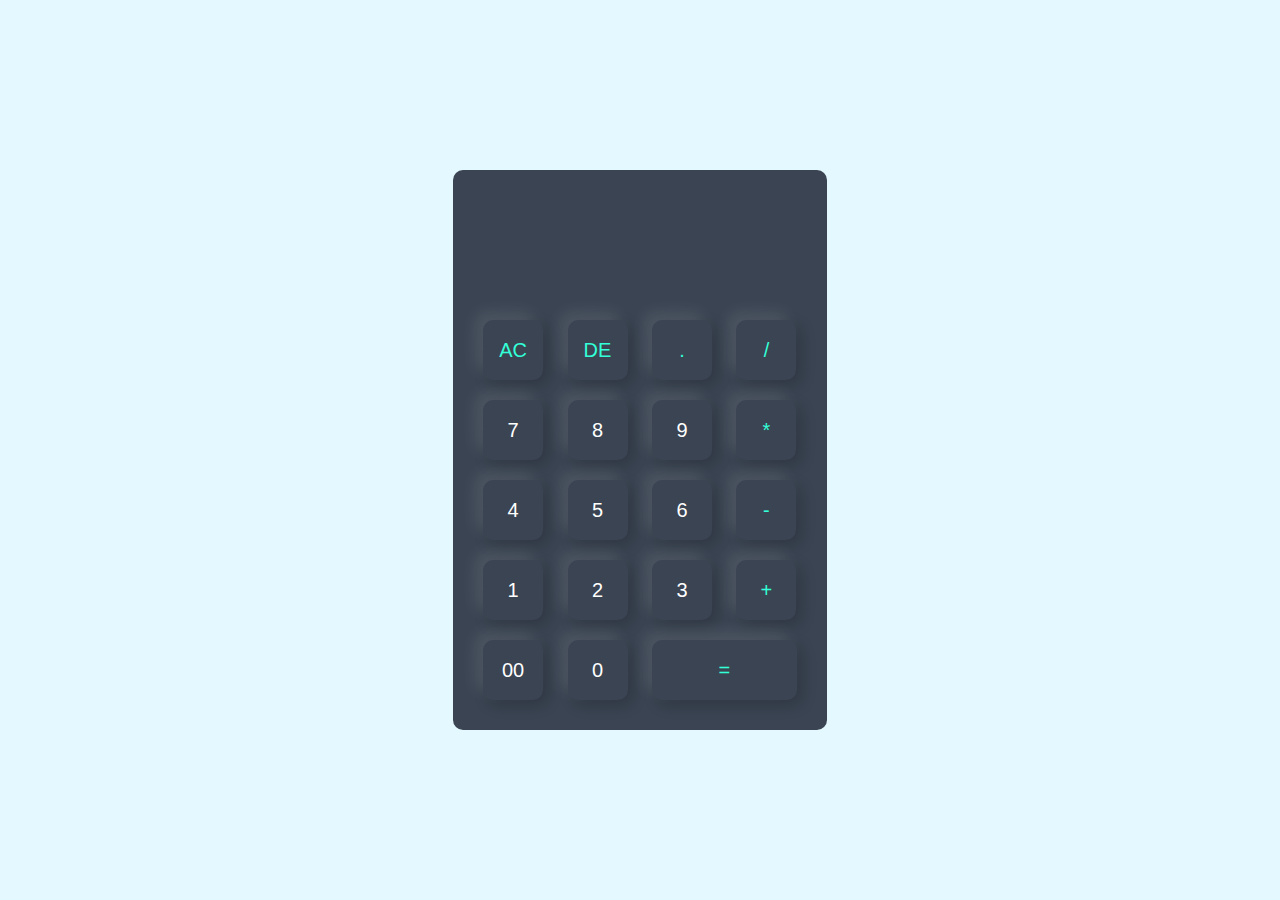
<file: index.html>
<!DOCTYPE html>
<html lang="en">
<head>
    <meta charset="UTF-8">
    <meta name="viewport" content="width=device-width, initial-scale=1.0">
    <title>calculator using javascript </title>
    <link rel="stylesheet" href="style.css">
</head>
<body>

    <div class="container">
        <div class="calculator">
            <form>
                <div  class="display">
                    <input type="text" name="display">
                </div>
                <div>
                    <input type="button" value="AC" onclick="display.value+= '' " class="operator">
                    <input type="button" value="DE" onclick="display.value= display.value.toString().slice(0,-1)" class="operator">
                    <input type="button" value="." onclick="display.value+= '.' " class="operator">
                    <input type="button" value="/" onclick="display.value+= '/' " class="operator">
                </div>
                <div>
                    <input type="button" value="7" onclick="display.value+= '7' " >
                    <input type="button" value="8" onclick="display.value+= '8' " >
                    <input type="button" value="9" onclick="display.value+= '9' " >
                    <input type="button" value="*" onclick="display.value+= '*' " class="operator">
                </div>
                <div>
                    <input type="button" value="4" onclick="display.value+= '4' ">
                    <input type="button" value="5" onclick="display.value+= '5' ">
                    <input type="button" value="6" onclick="display.value+= '6' ">
                    <input type="button" value="-" onclick="display.value+= '-' " class="operator">
                </div>
                <div>
                    <input type="button" value="1" onclick="display.value+= '1' ">
                    <input type="button" value="2" onclick="display.value+= '2' ">
                    <input type="button" value="3" onclick="display.value+= '3' ">
                    <input type="button" value="+" onclick="display.value+= '+' " class="operator">
                </div>
                <div>
                    <input type="button" value="00" onclick="display.value+= '00' ">
                    <input type="button" value="0" onclick="display.value+= '0' ">
                    <input type="button" value="=" onclick="display.value=eval(display.value)" class="equal operator" >
                </div>
                
                
                
            </form>
        </div>

    </div>
    
</body>
</html>
</file>
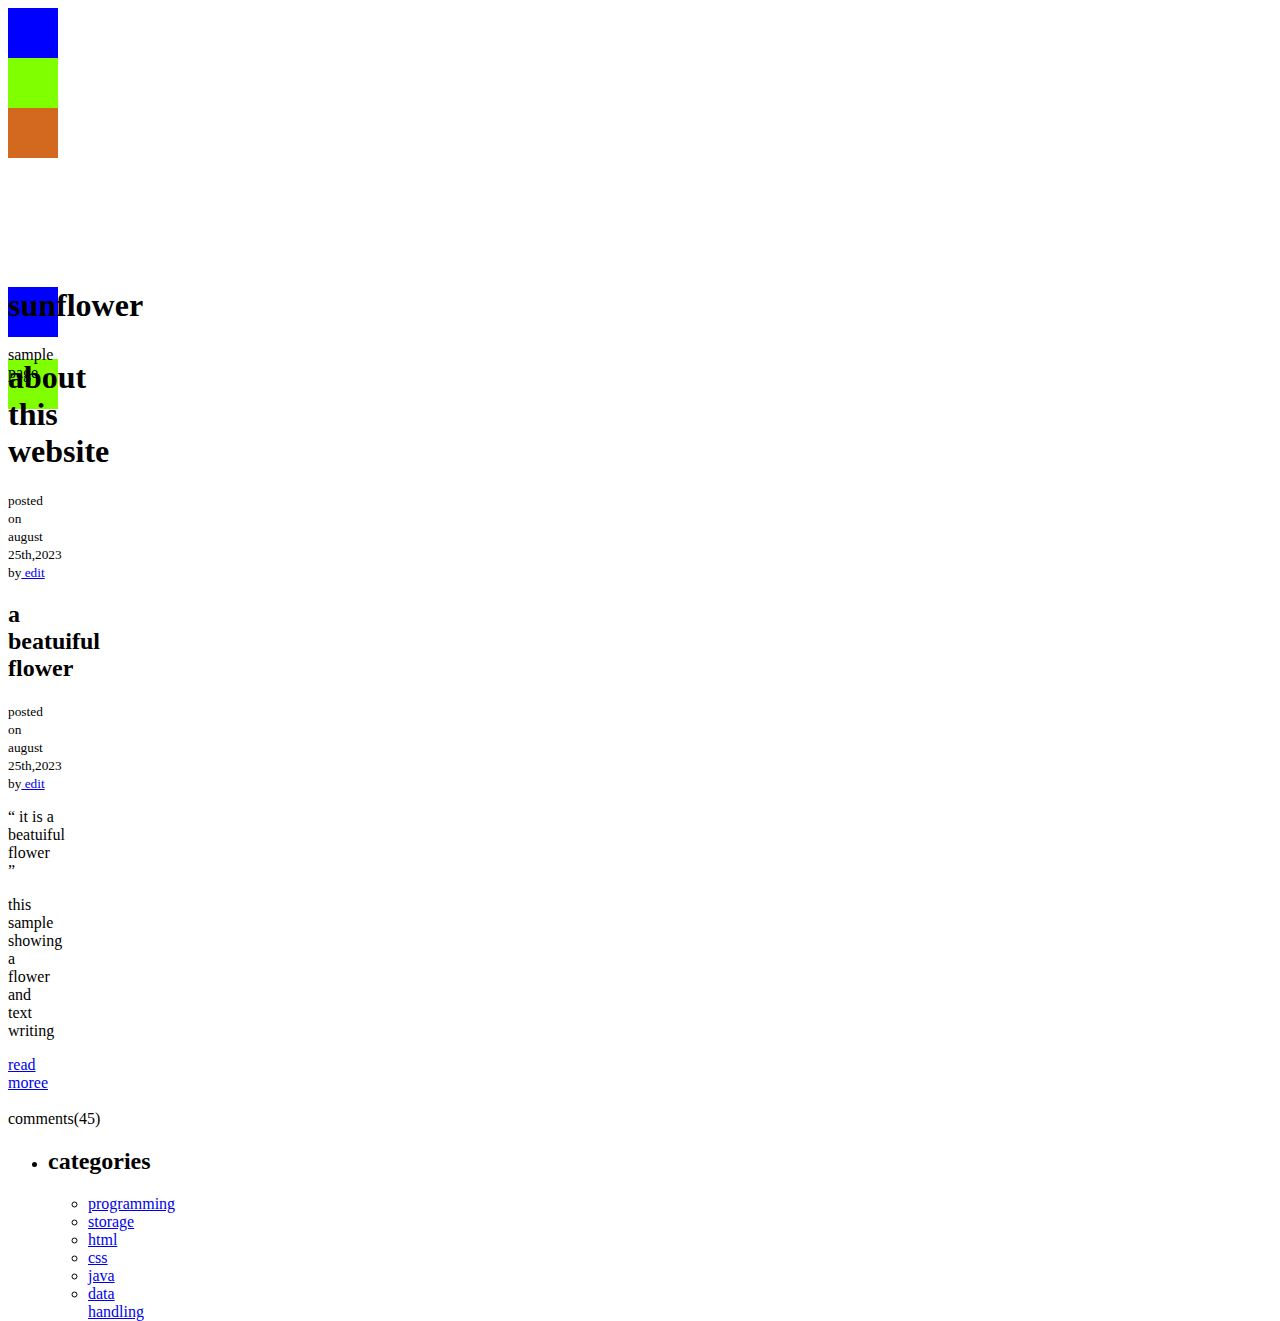
<file: index1.html>
<!DOCTYPE html>
<html lang="en">
<head>
    <meta charset="UTF-8">
    <meta name="viewport" content="width=device-width, initial-scale=1.0">
    <title>Document</title>
    <link href="style1.css" rel="stylesheet">
</head>
<body>
    <table>
        <div id="header">
            <div class="col1"></div>
            <div class="col2"></div>
            <div clsss="col3"></div>
        </div>
        <div id="content">
            <div class="col1"></div>
            <div class="col2"></div>
            <div clsss="col3"></div>
        </div>
        <div id="footer">
            <div class="col1"></div>
            <div class="col2"></div>
            <div clsss="col3"></div>
        </div>
        </table>
        <br><br><br><br><br><br>
        <div id="header">
            <h1> sunflower</h1>
            <p> sample page</p>
        </div>


        <div id="page">
            <div id="content">
                <div class="post">
                    <h1 class="title"> about this website</h1>
                    <p class="byline"> <small> posted on august 25th,2023 by<a href="#"> edit</a></small></p>
                </div>


                <div class="post" >
                    <h2 class="title">a beatuiful flower </h2>
                    <p class="byline"> <small> posted on august 25th,2023 by<a href="#"> edit</a></small></p>
 
                    <div class="entry">
                        <p > &#8220; it is a beatuiful flower &#8221;</p>
                        <p> this sample showing a flower and text writing</p>
                    </div>

                    <p class="meta"><a href="#" class="more"> read moree</a> &nbsp;&nbsp;&nbsp;
                    <a= href ="#" class="comments"> comments(45)</a></p>
                </div>
                 
            
                 <div id="sidebar">
                    <ul>
                        <li>
                            <h2> categories</h2>
                            <ul>
                                <li><a href="#"> programming</a></li>
                                <li><a href="#"> storage</a></li>
                                <li><a href="#"> html</a></li>
                                <li><a href="#"> css</a></li>
                                <li><a href="#"> java</a></li>
                                <li><a href="#"> data handling</a></li>
                            </ul>
                        </li>
                    </ul>
                 </div>
          
            </div>

        </div>
</body>
</html>
</file>
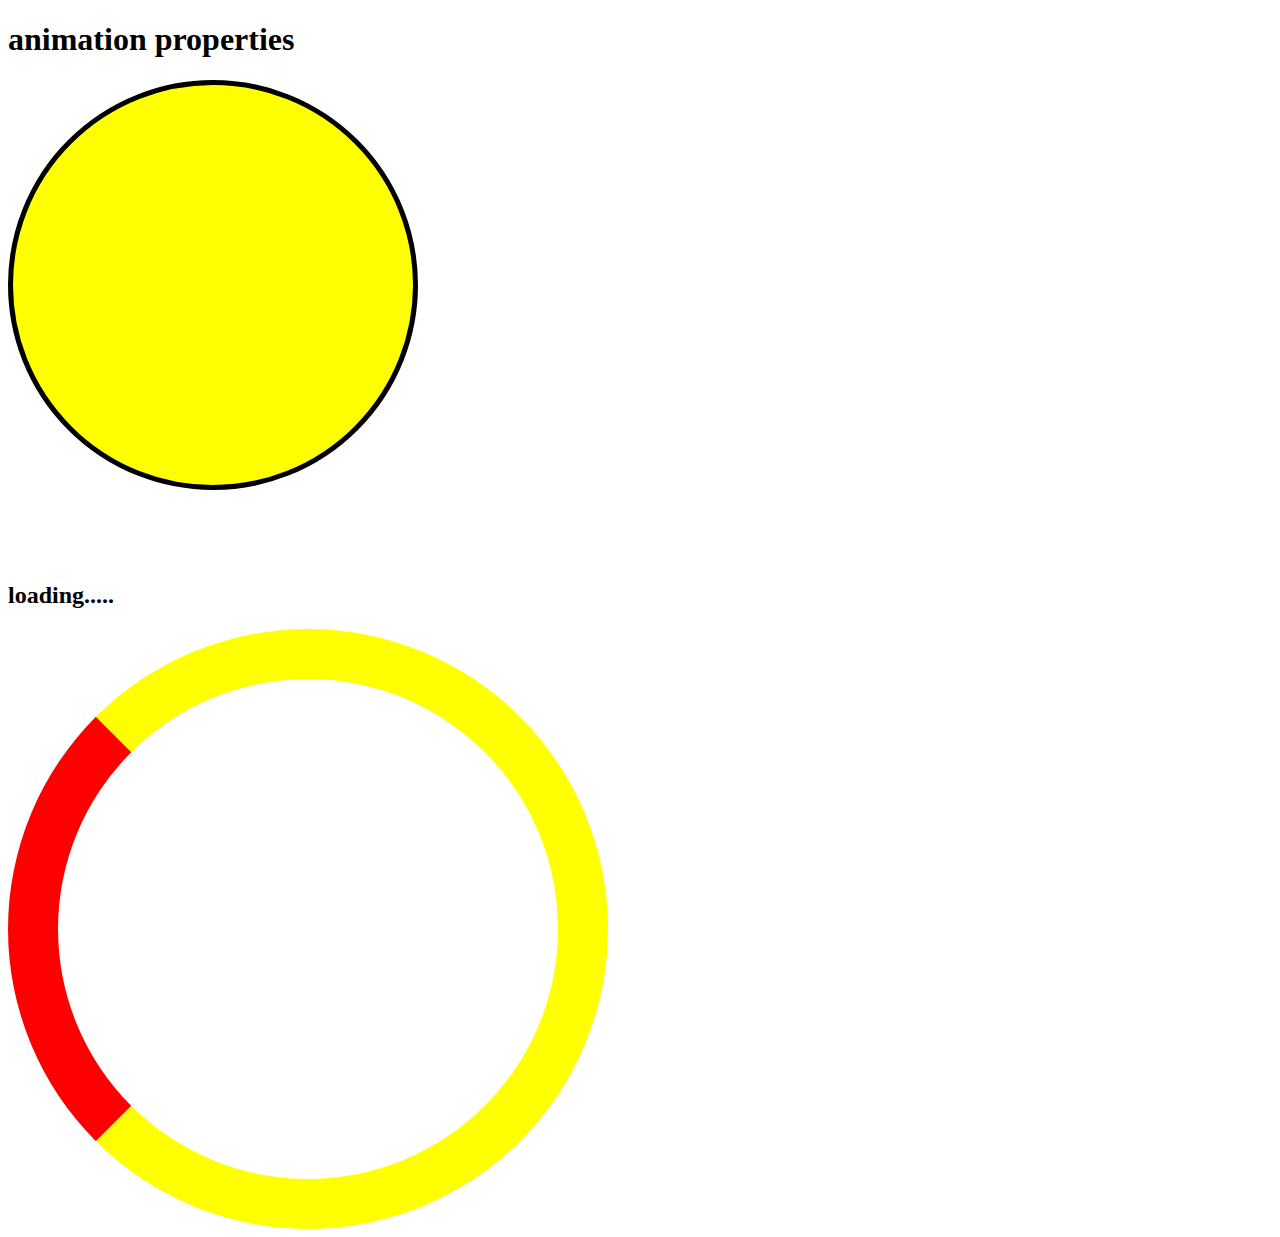
<file: index10.html>
<!DOCTYPE html>
<html lang="en">
<head>
    <meta charset="UTF-8">
    <meta name="viewport" content="width=device-width, initial-scale=1.0">
    <title>Document</title>
    <link href="style10.css" rel="stylesheet">
</head>
<body>
    <h1> animation properties</h1>
    <div ></div>
    <br><br><br><br>

<h2> loading.....</h2>
    <div class="loader"></div>

</body>
</html>
</file>
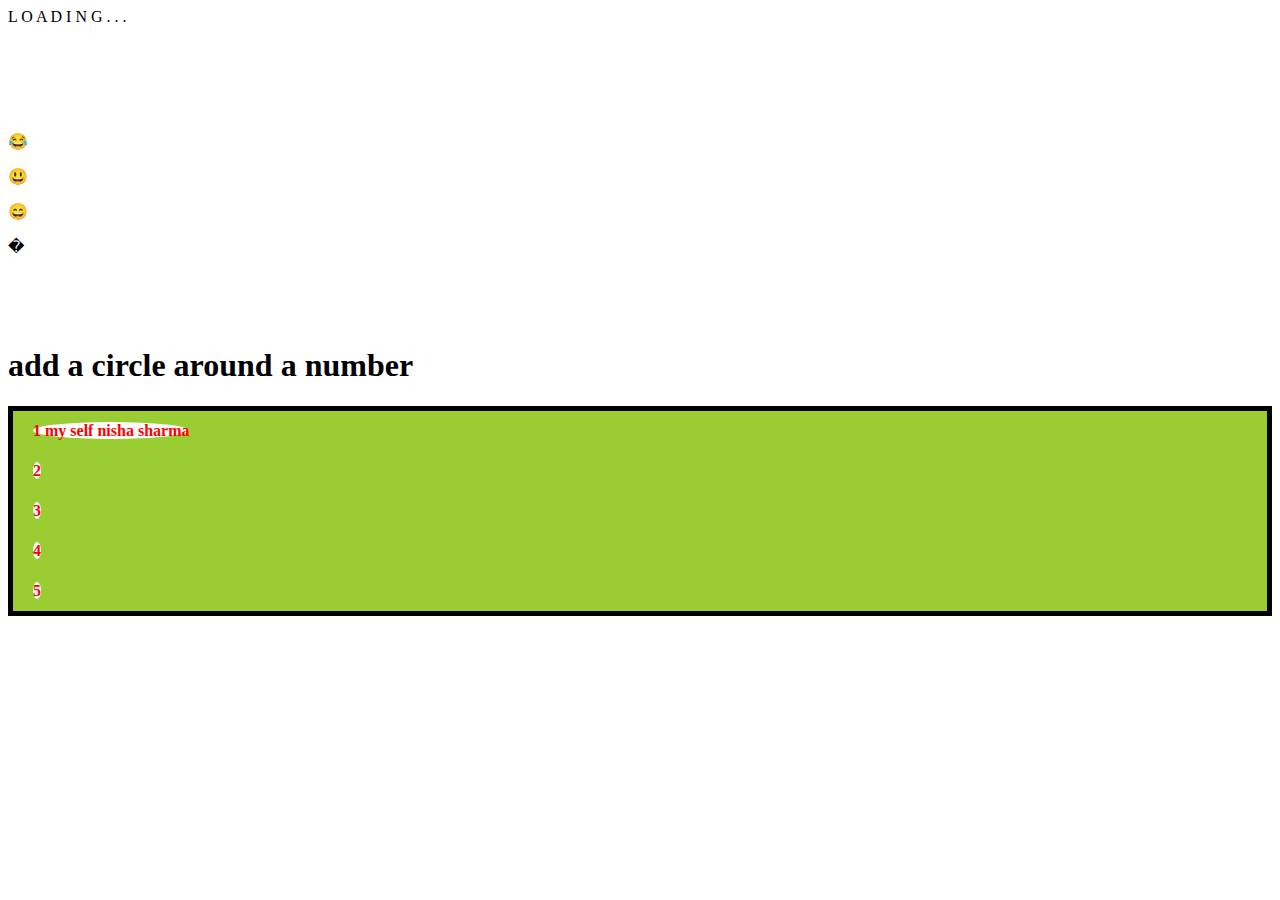
<file: index2.html>
<!DOCTYPE html>
<html lang="en">
<head>
    <meta charset="UTF-8">
    <meta name="viewport" content="width=device-width, initial-scale=1.0">
    <title>Document</title>
    <link href="style2.css" rel="stylesheet">
</head>
<body>
     <div class="loading">
        <span>L</span>
        <span>O</span>
        <span>A</span>
        <span>D</span>
        <span>I</span>
        <span>N</span>
        <span>G</span>
        <span>.</span>
        <span>.</span>
        <span>.</span>
     </div>

     <br><br><br><br><br>
     <p> &#128514;</p>
     <p> &#128515;</p>
     <p> &#128516;</p>
     <p> &#3424355;</p>
     <br><br><br>

    <h1> add a circle  around a number</h1>
     <div class="box">
        <span class="circle">1    my self nisha sharma</span><br>
        <span class="circle">2</span><br>
        <span class="circle">3</span><br>
        <span class="circle">4</span><br>
        <span class="circle">5</span><br>
        
     </div>
</body>
</html>
</file>
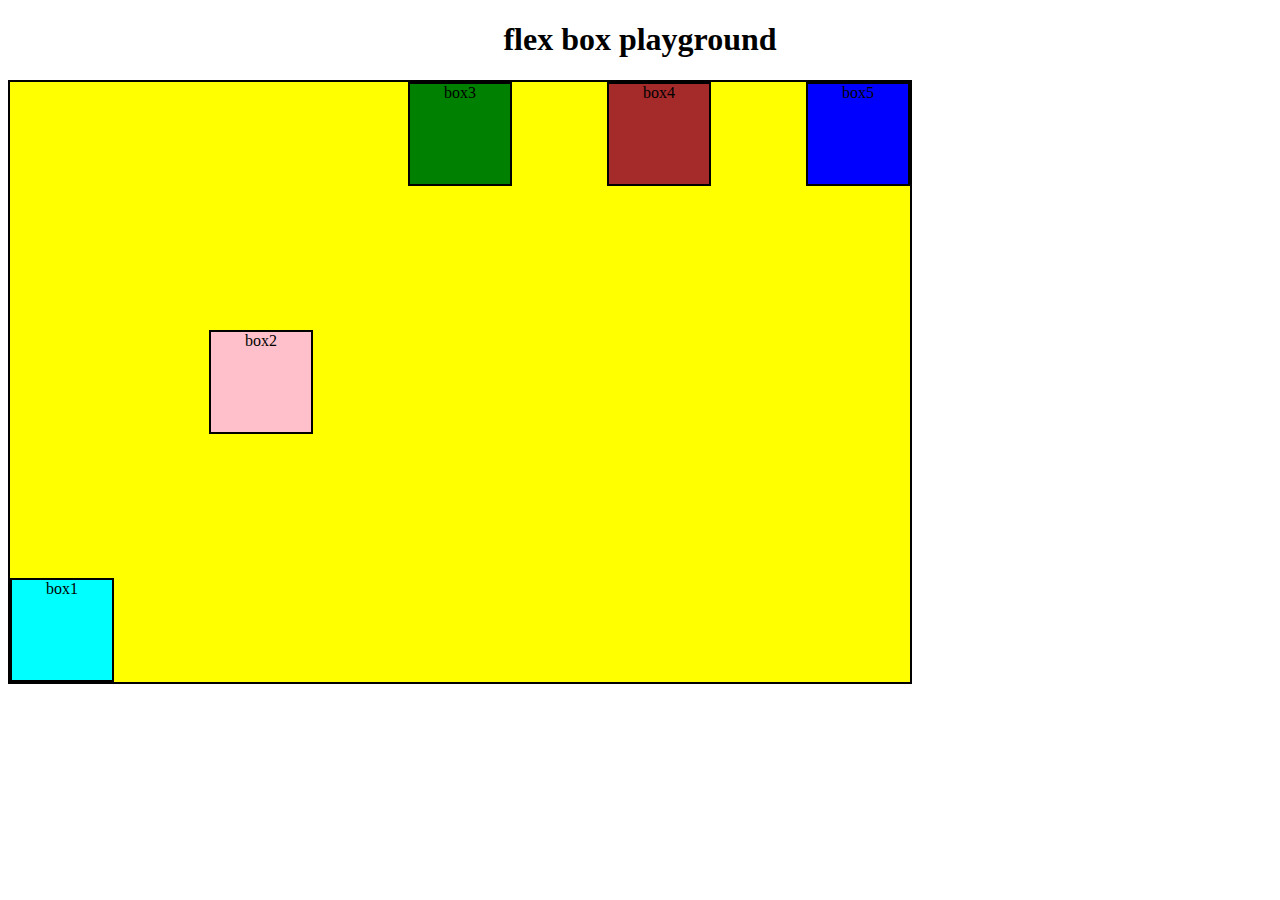
<file: index6.html>
<!DOCTYPE html>
<html lang="en">
<head>
    <meta charset="UTF-8">
    <meta name="viewport" content="width=device-width, initial-scale=1.0">
    <title>Document</title>
    <link href="style6.css" rel="stylesheet">
</head>
<body>
    <h1> flex box  playground </h1>
    <div id="container">        
<div id="box1"> box1</div>
<div id="box2"> box2</div>
<div id="box3"> box3</div>
<div id="box4"> box4</div>
<div id="box5"> box5</div>
    </div>
    <br><br><br><br><br><br><br>

    
</body>
</html>
</file>
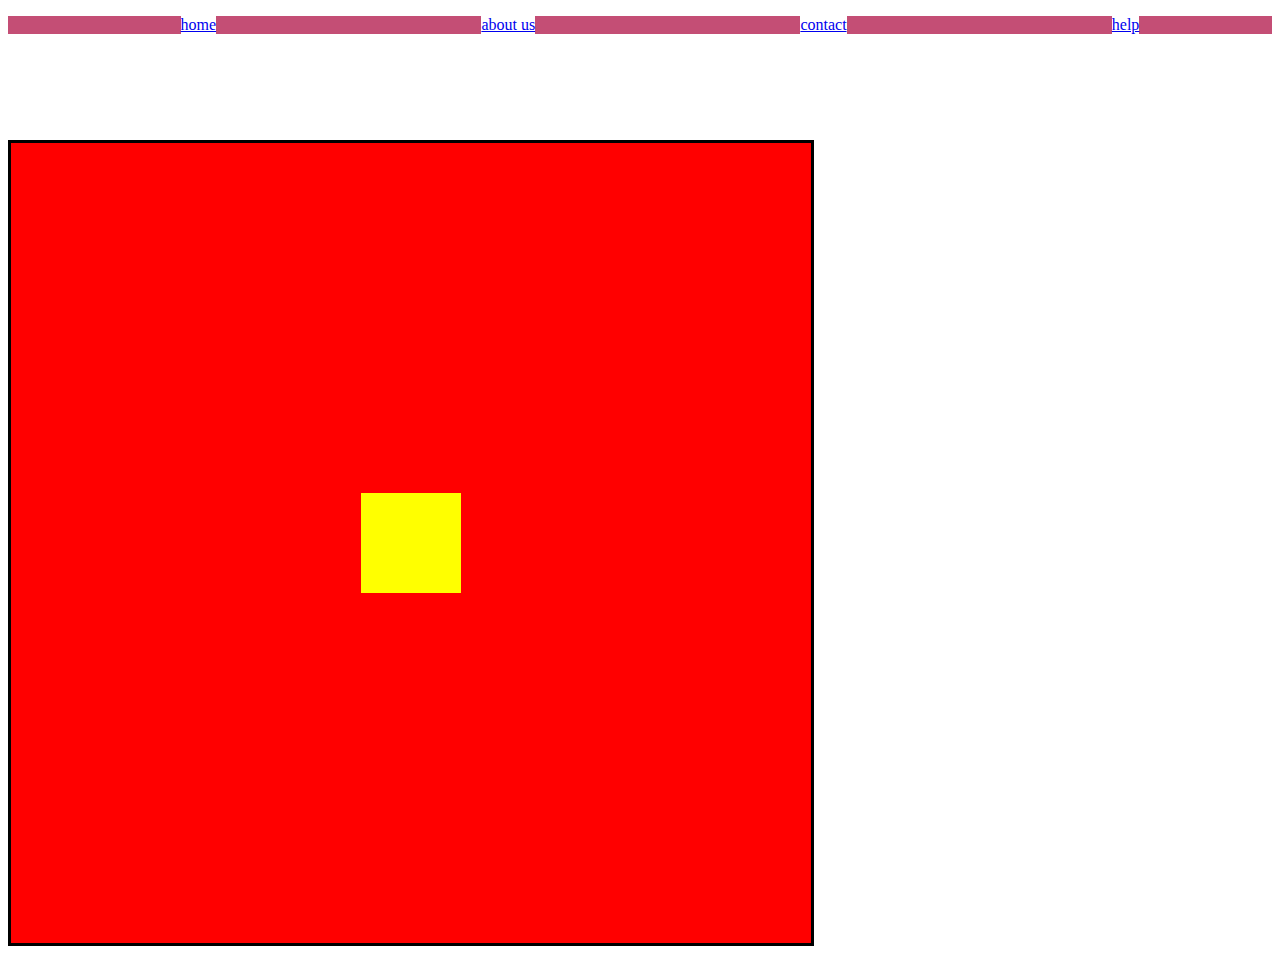
<file: index7.html>
<!DOCTYPE html>
<html lang="en">
<head>
    <meta charset="UTF-8">
    <meta name="viewport" content="width=device-width, initial-scale=1.0">
    <title>Document</title>
    <link href="style7.css" rel="stylesheet">
</head>
<body>
    
        <ul id="navbar" >
            <li><a href="#"> home</a></li>
            <li><a href="#">about us</a></li>
            <li> <a href="#">contact</a></li>
            <li><a href="#">help</a></li>
        </ul>
<br><br><br><br><br>

        <div  class="outer">
            <div class=" inner"></div>
        </div>

       
    
</body>
</html>
</file>
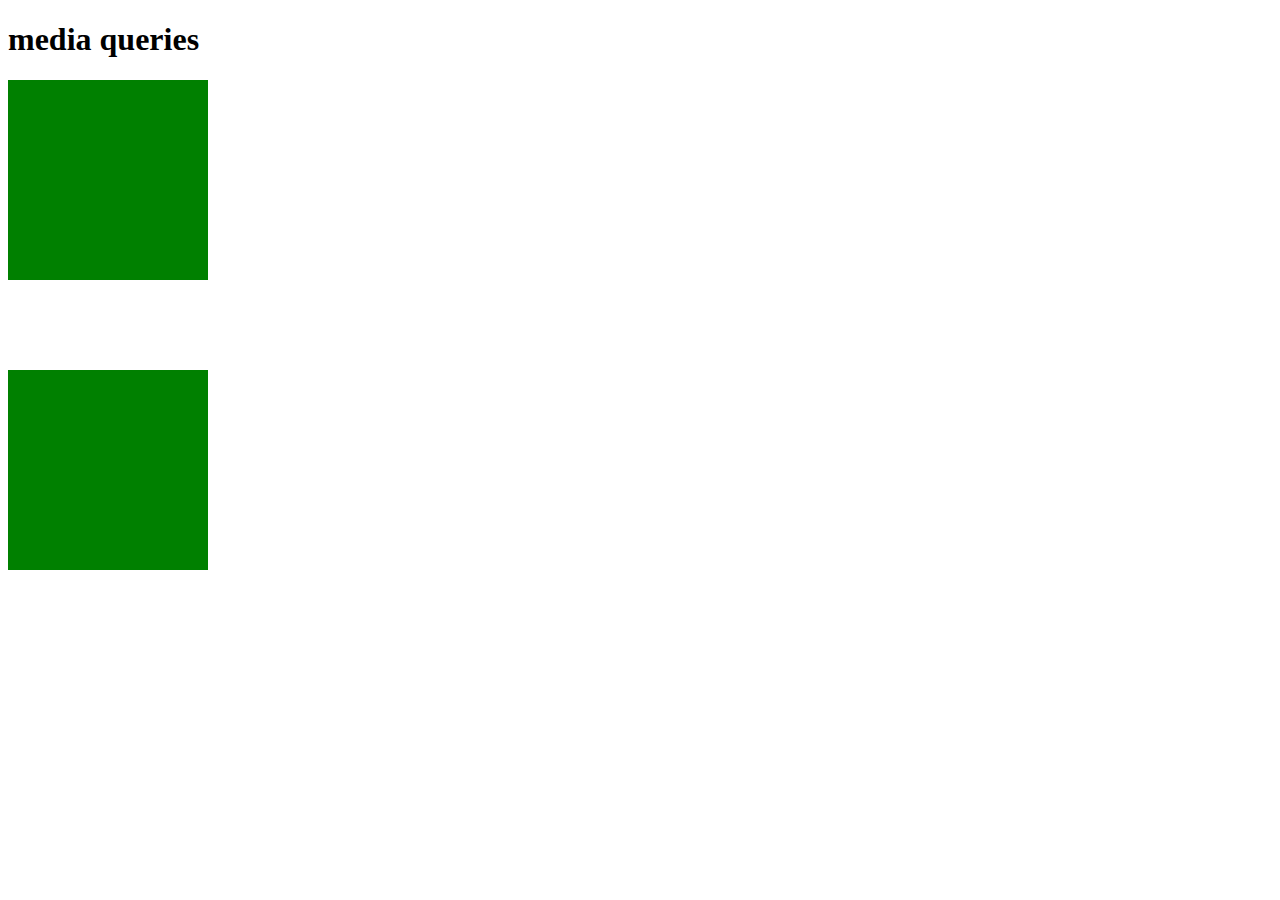
<file: index8.html>
<!DOCTYPE html>
<html lang="en">
<head>
    <meta charset="UTF-8">
    <meta name="viewport" content="width=device-width, initial-scale=1.0">
    <title>Document</title>
    <link href="style8.css" rel="stylesheet">
</head>
<body>
    <h1> media queries</h1>
    <div></div>
    <br><br><br><br><br>
    <div></div>
</body>
</html>
</file>
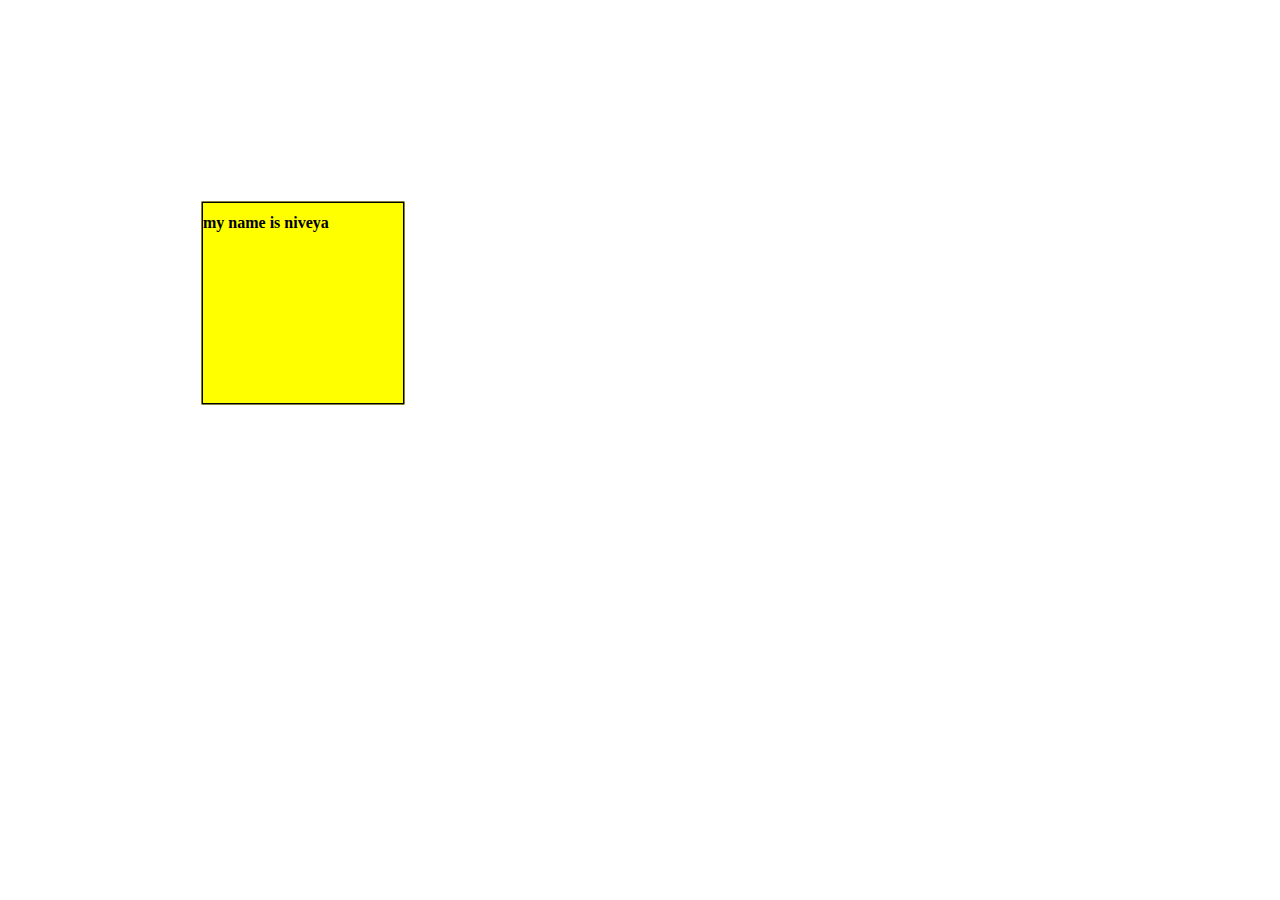
<file: index9.html>
<!DOCTYPE html>
<html lang="en">
<head>
    <meta charset="UTF-8">
    <meta name="viewport" content="width=device-width, initial-scale=1.0">
    <title>Document</title>
    <link href="style9.css" rel="stylesheet">
</head>
<body>
    <div><h1> my name is niveya</h1></div>
    <br><br><br><br><br>

    
</body>
</html>
</file>
<file: style.css>
*{
    margin: 0px;
    padding: 0px;
    font-family:'poppins',sans-serif;
    box-sizing:  border-box;
}

.container{
    width: 100%;
    height: 100vh;
    background: #e3f9ff;
    display: flex;
    align-items: center;
    justify-content:center;
}
.calculator{
    background:#3a4452;
    padding: 20px;
    border-radius: 10px;
}

.calculator form input{
    border: 0;
    outline: 0;
    width: 60px;
    height: 60px;
    border-radius: 10px;
    box-shadow: -8px -8px 15px rgba(255, 255, 255, 0.1), 5px 5px 15px rgba(0, 0, 0,0.2);
    background-color: transparent ;
    font-size: 20px;
    color: #fff;
    cursor: pointer;
    margin: 10px;
}

form .display{
    display: flex;
    justify-content: flex-end;
    margin: 20px 0;
}

form .display input{
    text-align: right;
    flex: 1;
    font-size: 45px;
    box-shadow: none;
}

form input.equal{
    width: 145px;
}

form input.operator{
    color: #33ffd8;
}
</file>
<file: style1.css>
table{
    width: 100%;
}
#header{
    background-color: blue;
    width: 50px;
    height: 50px;
}
.col1{
    width: 20%;
    background-color: blueviolet;
}
.col2{
    width: 60%;
    background-color: brown;
}
.col3{
    width: 80%;
    background-color: cadetblue;
}
#content{
    background-color: chartreuse;
    width: 50px;
    height: 50px;
}
#footer{
    background-color: chocolate;
    width: 50px;
    height: 50px;
}
</file>
<file: style10.css>
div{
    height: 400px;
    width: 400px;
    background-color: yellow;
    border: 5px solid black;
    border-radius: 50%;
    top: 100px;
    left:100px;
    animation-name: animation;
    animation-duration: 0.5s;
    animation-timing-function: ease-in;
    animation-delay: 0s;
    animation-iteration-count: infinite;
    animation-direction:alternate-reverse ;
}

 @keyframes animation{
    from{ background-color: green;}
    to{ background-color: brown;}
} 




.loader{
    height: 500px;
    width: 500px;
    border-radius: 50%;
    border: 50px solid yellow;
    border-left:  50px solid  red;
    background-color: white;
    animation:spinAnimation 3s ease-in 0s infinite normal;

}

@keyframes spinAnimation{
    from{transform: rotate(0deg);}
    to{ transform: rotate(360deg);}
}
</file>
<file: style2.css>
span.loading{
  background-color: brown;
  text-shadow: 0dvb;
  text-decoration-style: wavy;
}

.box{
    border: 5px solid black;
    background-color: yellowgreen;
}
span.circle{
    margin: 20px;
    background-color: white;
    -moz-border-radius:100%;
    border-radius: 100%;
    -webkit-border-radius: 100%;
    display: inline block;
    color: red;
    font-weight: bold;
    width: 40px;
    line-height: 40px;
    text-align: center;

}
</file>
<file: style6.css>
body{
    text-align: center;
}

div{
    height: 100px;
    width: 100px;
    display: inline-block;
    border: 2px solid black;
    background-color: yellow;
}

#container{
    width: 900px;
    height:600px;
    display:flex;
    flex-direction:row;
    justify-content: space-between;


    flex-wrap: wrap;
    align-items: start
    ;

}
#box1{
    background-color: aqua;
    align-self: flex-end;
}
#box2{
    background-color:pink;
    height: 100px;
    align-self: center;
}

#box3{
    background-color: green;
}

#box4{
    background-color: brown;
}

#box5{
    background-color: blue;
}
</file>
<file: style7.css>
#navbar{
    background-color: rgb(196, 78, 117);
    display: flex;
    justify-content: space-around;
}
/* *{
   text-decoration: none;
   color:white;
}*/

li{
    list-style-type: none;
    background-color: white;
}


.outer{
    height: 800px;
    width: 800px;
    background-color: red;
    border: solid black;
    display: flex;
    justify-content: center;
    align-items: center;
}

.inner{
    height: 100px;
    width: 100px;
    background-color: yellow;
}
</file>
<file: style8.css>
div{
    height: 200px;
    width: 200px;
    background-color: green;
}
@media ( min-width : 200px)  and ( max-width:600px){
    div{
        background-color: red;
    }
}
</file>
<file: style9.css>
div{
    height: 400px;
    width: 400px;
    background-color: yellow;
    border: 3px solid black;
    position: absolute;
    top: 100px;
    left:100px;
    transition-property: all;
    transition-duration: 5s;
    transition-timing-function: ease-in;
    transition-delay: 2s;
    transform: rotate(60deg);
    transform: scale(0.5);
    transition: all 2s ease-in;

    transition: all 10s ease-in;    



}

div:hover{
    background-color: red;
    color: chartreuse;
    font-size: 50px; 
    transform: scaleY(2);
    transform: rotate(90deg);
    transform: translateX(900px);
    transform: skew(45deg);
}

div:active{
    background-color: blue;
}
</file>
